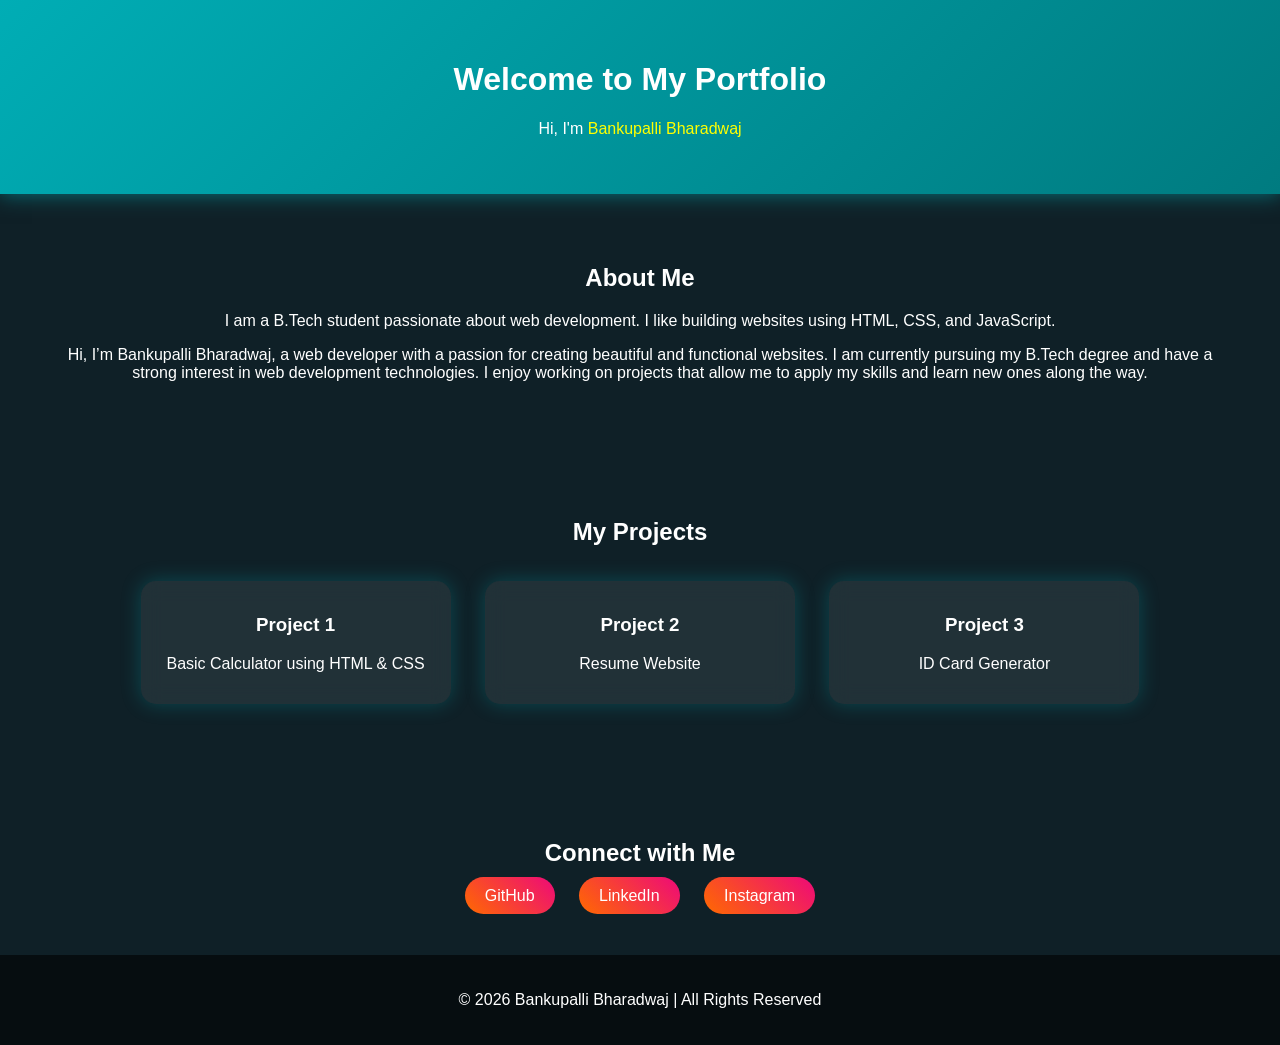
<file: BITTU.html>
<!DOCTYPE html>
<html lang="en">
<head>
    <meta charset="UTF-8">
    <meta name="viewport" content="width=device-width, initial-scale=1.0">
    <title>My Portfolio</title>
    <link rel="stylesheet" href="styles.css">
</head>
<body>

    <!-- Header -->
    <header>
        <h1>Welcome to My Portfolio</h1>
        <p>Hi, I'm <span>Bankupalli Bharadwaj</span></p>
    </header>

    <!-- About Section -->
    <section class="about">
        <h2>About Me</h2>
        <p>
            I am a B.Tech student passionate about web development.
            I like building websites using HTML, CSS, and JavaScript.
        </p>
        <p>
           Hi, I’m Bankupalli Bharadwaj, a web developer with a passion for creating beautiful and functional websites. I am currently pursuing my B.Tech degree and have a strong interest in web development technologies. I enjoy working on projects that allow me to apply my skills and learn new ones along the way.

        </p>
    
    </section>

    <!-- Projects Section -->
    <section class="projects">
        <h2>My Projects</h2>
        <div class="project-card">
            <h3>Project 1</h3>
            <p>Basic Calculator using HTML & CSS</p>
        </div>
        <div class="project-card">
            <h3>Project 2</h3>
            <p>Resume Website</p>
        </div>
            <div class="project-card">
                <h3>Project 3</h3>
                <p>ID Card Generator</p>
            </div>
        </div>
    </section>

    <!-- Social Media Section -->
    <section class="social">
        <h2>Connect with Me</h2>
        <div class="social-links">
            <a href="https://github.com/bittubankupalli2006-maker" target="_blank">GitHub</a>
            <a href="https://www.linkedin.com/in/bharadwaj-b-03439a336?utm_source=share_via&utm_content=profile&utm_medium=member_android">LinkedIn</a>
                <a href="https://www.instagram.com/bittu_bankupalli_3101?igsh=eTE0aHhiaHFuemI1" target="_blank">Instagram</a>
        </div>
    </section>

    <!-- Footer -->
    <footer>
        <p>© 2026 Bankupalli Bharadwaj | All Rights Reserved</p>
    </footer>

</body>
</html>
</file>
<file: styles.css>
/* ===== BODY ===== */
body {
    margin: 0;
    font-family: Arial, sans-serif;
    color: white;
    background: #0f2027;
    overflow-x: hidden;
}

/* ===== SMOKE BACKGROUND ===== */
.background {
    position: fixed;
    width: 100%;
    height: 100%;
    z-index: -1;
    overflow: hidden;
}

.background span {
    position: absolute;
    display: block;
    width: 200px;
    height: 200px;
    background: rgba(0, 173, 181, 0.15);
    border-radius: 50%;
    animation: move 20s linear infinite;
    filter: blur(60px);
}

.background span:nth-child(1) {
    top: 10%;
    left: 20%;
    animation-duration: 25s;
}

.background span:nth-child(2) {
    top: 50%;
    left: 70%;
    animation-duration: 18s;
}

.background span:nth-child(3) {
    top: 80%;
    left: 40%;
    animation-duration: 22s;
}

@keyframes move {
    0% {
        transform: translateY(0) scale(1);
    }
    50% {
        transform: translateY(-200px) scale(1.2);
    }
    100% {
        transform: translateY(0) scale(1);
    }
}

/* ===== HEADER ===== */
header {
    text-align: center;
    padding: 40px;
    background: linear-gradient(135deg, #00adb5, #007b80);
    box-shadow: 0 0 20px rgba(0, 173, 181, 0.6);
}

header span {
    color: yellow;
}

/* ===== SECTION ===== */
section {
    padding: 50px;
    text-align: center;
}

/* ===== PROJECT CARD (GLASS EFFECT) ===== */
.project-card {
    background: rgba(255, 255, 255, 0.08);
    backdrop-filter: blur(10px);
    border-radius: 15px;
    width: 280px;
    padding: 15px;
    margin: 15px;
    display: inline-block;
    box-shadow: 0 0 20px rgba(0, 173, 181, 0.3);
    transition: 0.4s;
}

/* Hover Glow */
.project-card:hover {
    transform: translateY(-10px) scale(1.05);
    box-shadow: 0 0 30px rgba(0, 173, 181, 0.8);
}

/* Image */
.project-card img {
    width: 100%;
    border-radius: 10px;
}

/* Buttons */
.buttons a {
    text-decoration: none;
    padding: 8px 15px;
    margin: 5px;
    display: inline-block;
    background: linear-gradient(45deg, #00adb5, #00f2ff);
    color: black;
    border-radius: 20px;
    transition: 0.3s;
}

/* Button Hover */
.buttons a:hover {
    background: linear-gradient(45deg, #00f2ff, #00adb5);
    box-shadow: 0 0 10px #00f2ff;
}

/* SOCIAL LINKS */
.social-links a {
    margin: 10px;
    padding: 10px 20px;
    background: linear-gradient(45deg, #ff6a00, #ee0979);
    color: white;
    border-radius: 30px;
    text-decoration: none;
    transition: 0.3s;
}

.social-links a:hover {
    box-shadow: 0 0 15px #ff6a00;
}

/* FOOTER */
footer {
    text-align: center;
    padding: 20px;
    background: rgba(0,0,0,0.6);
}/* ===== BODY ===== */
body {
    margin: 0;
    font-family: Arial, sans-serif;
    color: white;
    background: #0f2027;
    overflow-x: hidden;
}

/* ===== SMOKE BACKGROUND ===== */
.background {
    position: fixed;
    width: 100%;
    height: 100%;
    z-index: -1;
    overflow: hidden;
}

.background span {
    position: absolute;
    display: block;
    width: 200px;
    height: 200px;
    background: rgba(0, 173, 181, 0.15);
    border-radius: 50%;
    animation: move 20s linear infinite;
    filter: blur(60px);
}

.background span:nth-child(1) {
    top: 10%;
    left: 20%;
    animation-duration: 25s;
}

.background span:nth-child(2) {
    top: 50%;
    left: 70%;
    animation-duration: 18s;
}

.background span:nth-child(3) {
    top: 80%;
    left: 40%;
    animation-duration: 22s;
}

@keyframes move {
    0% {
        transform: translateY(0) scale(1);
    }
    50% {
        transform: translateY(-200px) scale(1.2);
    }
    100% {
        transform: translateY(0) scale(1);
    }
}

/* ===== HEADER ===== */
header {
    text-align: center;
    padding: 40px;
    background: linear-gradient(135deg, #00adb5, #007b80);
    box-shadow: 0 0 20px rgba(0, 173, 181, 0.6);
}

header span {
    color: yellow;
}

/* ===== SECTION ===== */
section {
    padding: 50px;
    text-align: center;
}

/* ===== PROJECT CARD (GLASS EFFECT) ===== */
.project-card {
    background: rgba(255, 255, 255, 0.08);
    backdrop-filter: blur(10px);
    border-radius: 15px;
    width: 280px;
    padding: 15px;
    margin: 15px;
    display: inline-block;
    box-shadow: 0 0 20px rgba(0, 173, 181, 0.3);
    transition: 0.4s;
}

/* Hover Glow */
.project-card:hover {
    transform: translateY(-10px) scale(1.05);
    box-shadow: 0 0 30px rgba(0, 173, 181, 0.8);
}

/* Image */
.project-card img {
    width: 100%;
    border-radius: 10px;
}


/* Buttons */
.buttons a {
    text-decoration: none;
    padding: 8px 15px;
    margin: 5px;
    display: inline-block;
    background: linear-gradient(45deg, #00adb5, #00f2ff);
    color: black;
    border-radius: 20px;
    transition: 0.3s;
}

/* Button Hover */
.buttons a:hover {
    background: linear-gradient(45deg, #00f2ff, #00adb5);
    box-shadow: 0 0 10px #00f2ff;
}

/* SOCIAL LINKS */
.social-links a {
    margin: 10px;
    padding: 10px 20px;
    background: linear-gradient(45deg, #ff6a00, #ee0979);
    color: white;
    border-radius: 30px;
    text-decoration: none;
    transition: 0.3s;
}

.social-links a:hover {
    box-shadow: 0 0 15px #ff6a00;
}

/* FOOTER */
footer {
    text-align: center;
    padding: 20px;
    background: rgba(0,0,0,0.6);
}
</file>
